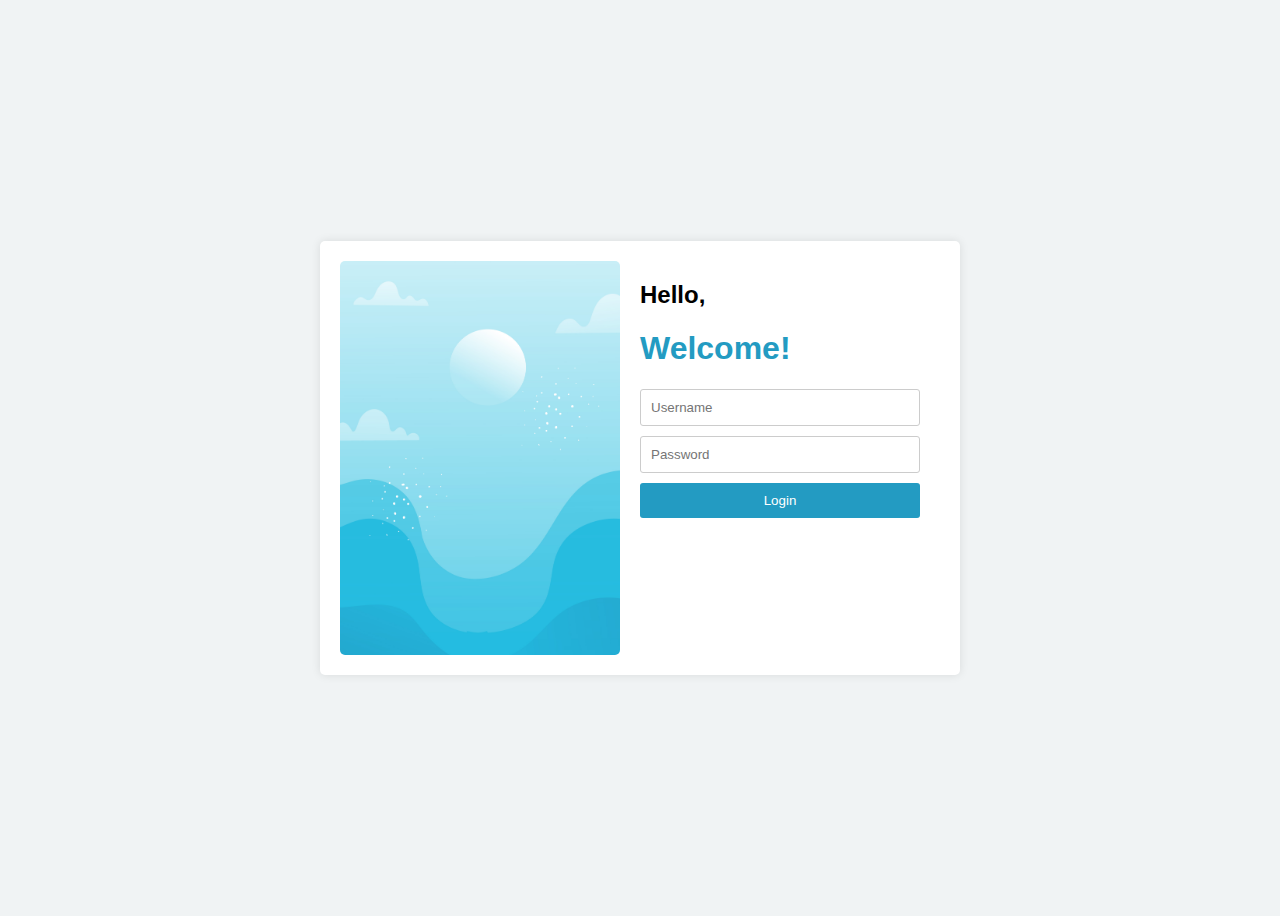
<file: index.html>
<!DOCTYPE html>
<html>
<head>
    <title>Login Page</title>
    <style>
        body {
            font-family: Arial, sans-serif;
            background-color: #F0F3F4;

            /* background-color: #B7E9F4; */
            display: flex;
            justify-content: center;
            align-items: center;
            height: 100vh;
        }
        .container {
            width: 600px;
            padding: 20px;
            background-color: #fff;
            border-radius: 5px;
            box-shadow: 0 0 10px rgba(0, 0, 0, 0.1);
            display: flex;
            margin: 0; /* Updated margin */
        }
        .container h1 {
            color: #239BC2;
        }
        .container .form-container {
            flex: 1;
            padding-right: 20px;
        }
        .container .image-container {
            flex: 1;
            border-radius: 5px;
            margin-right: 20px;
            overflow: hidden;
            display: flex; /* Added display property */
            align-items: flex-end; /* Added align-items property */
        }
        .container .image-container img {
            width: 100%;
            object-fit: cover;
        }
        .container .form-container form:not(.active) {
            display: none;
        }
        .container input[type="text"],
        .container input[type="password"],
        .container input[type="email"] {
            width: 100%;
            padding: 10px;
            margin-bottom: 10px;
            border: 1px solid #ccc;
            border-radius: 3px;
            box-sizing: border-box;
        }
        .container input[type="submit"] {
            width: 100%;
            padding: 10px;
            background-color: #239BC2;
            color: #fff;
            border: none;
            border-radius: 3px;
            cursor: pointer;
        }
        .container input[type="submit"]:hover {
            background-color: #239BC2;

        }
        .container p {
            text-align: center;
            margin-top: 10px;
        }
        .container p a {
            color: #239BC2;
            text-decoration: none;
        }
        .card {
            height: 300px;
        }
    </style>
</head>
<body>
    <div class="container">
        <div class="image-container">
            <img src="static/img/2797925-02.jpg" alt="Background Image">
        </div>
        <div class="form-container">
            <div class="card">
                <h2>Hello,</h2>
                <h1>Welcome!</h1>
                <form id="loginForm" class="active">
                    <input type="text" id="username" name="username" placeholder="Username" required>
                    <input type="password" id="password" name="password" placeholder="Password" required>
                    <input type="submit" value="Login">
                </form>
                <div id="error-message" style="color: red; display: none;"></div>
            </div>
        </div>
    </div>
    <script src="static/js/auth.js" ></script>
</body>
</html>
</file>
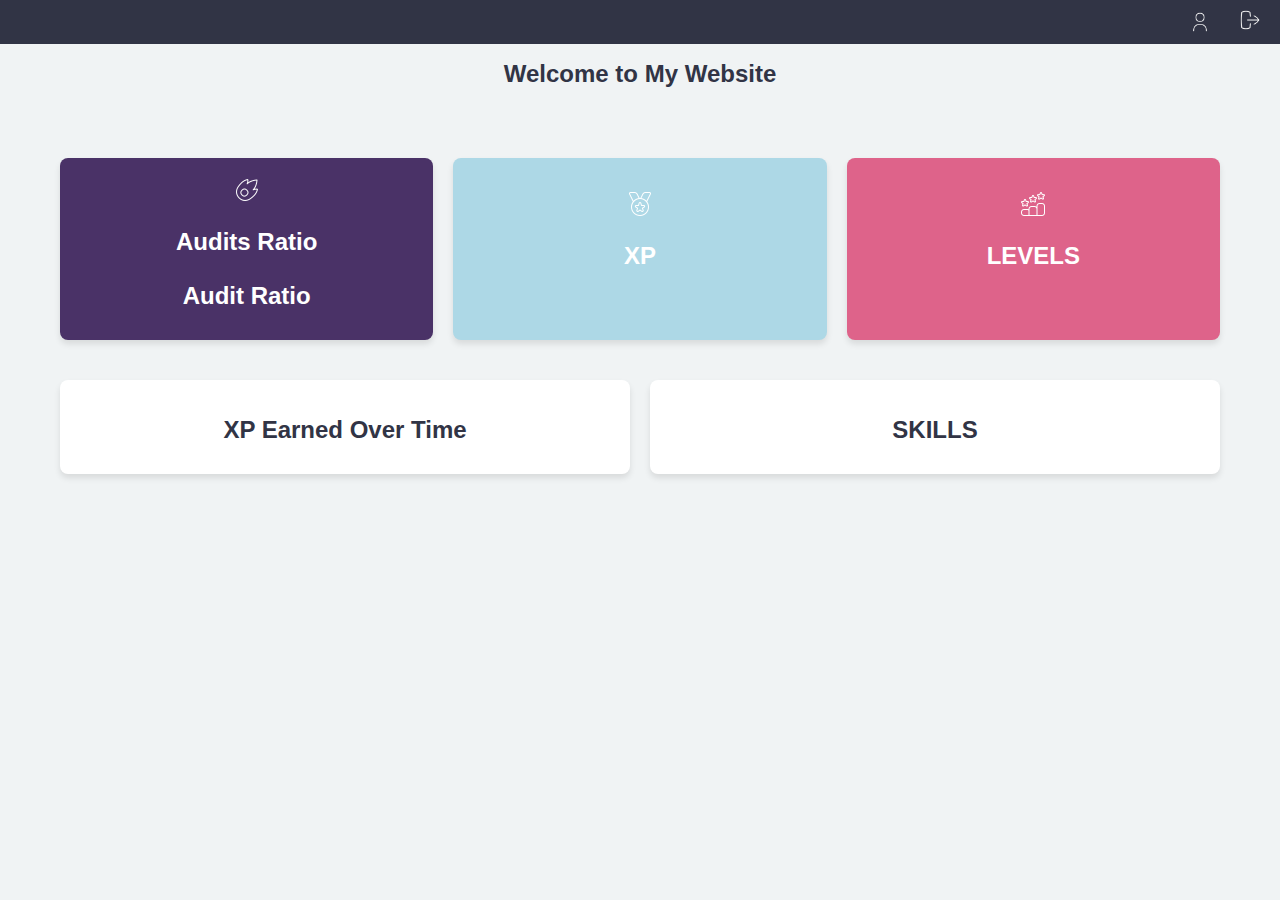
<file: graphql.html>
<!DOCTYPE html>
<html lang="en">
<head>
    <meta charset="UTF-8">
    <meta name="viewport" content="width=device-width, initial-scale=1.0">
    <link rel="stylesheet" href="/static/css/style.css" type="text/css">
    <link rel="icon" href="/static/img/dashboard-panel.png" type="image/x-icon">
    <title>Graphql</title>
    <script src="https://d3js.org/d3.v7.min.js"></script>


    <style>
        #tooltip {
          position: absolute;
          background-color: rgba(0, 0, 0, 0.75);
          color: #fff;
          padding: 5px;
          border-radius: 3px;
          font-size: 12px;
          pointer-events: none;
          opacity: 0;
          transition: opacity 0.2s;
        }
      </style>
</head>
<body>
    <header>
        <div class="user-info">
            <img src="/static/img/user.png" alt="User Icon">
            <span  id="userName" class="userName"></span>
            <a  class="logout" onclick="handleLogout()">
                <img src="/static/img/logout.png" alt="Logout">
            </a>
        </div>
    </header>
    
    <h1 class="welcome">Welcome to My Website</h1>
    <section class="dashboard">
        <div class="info">
            <div  style="background-color: #4A3267;" class="widget">
                <img src="/static/img/comet.png" alt="comet">
                <div>
                <h1>Audits Ratio</h1>
            </div>
                <h1 id="auditRatio">Audit Ratio</h1>
                <div class="svg-container" id="svgContainer"></div>
                <div id="tooltip"></div>

            </div>
            <div  style="background-color: lightblue;"class="widget">
                <img src="/static/img/medal.png" alt="medal">

                <div>
                <h1>XP</h1>
            </div>

                <h1 id="xp"></h1>

            </div>
            <div  style="background-color: #DE638A;" class="widget">
                <img src="/static/img/ranking-stars.png" alt="ranking-stars">

                <div>
                <h1>LEVELS</h1>
            </div>

                <h1 id="level"></h1>
            </div>
        </div>

        <div class="graphs">
            <div class="widget">
                <h1 class="graph-title">XP Earned Over Time</h1>
           <div id="xpPerProject"></div>
            </div>
            <div class="widget">
                <h1 class="graph-title" >SKILLS</h1>
                <div id="donut-chart-container"></div>
            </div>
        </div>
    </section>


    <script src="static/js/index.js" ></script>

</body>
</html>
</file>
<file: static/css/style.css>
:root {
    --color-plum: #4A3267;        /* Plum */
    --color-blush: #DE638A;       /* Blush */
    --color-peach: #F7B9C4;       /* Peach */
    --color-lavender: #F3D9E5;    /* Lavender */
    --color-lilac: #C6BADE;       /* Lilac */
}

body {
    font-family: Arial, sans-serif;
    background-color: #F0F3F4;
    color: var(--color-lilac);
    margin: 0;
}

/* Use the color variables in your styles */
h1 {
    /* color: var(--color-plum); */
    color: white;

    font-size: 24px;
    margin-bottom: 10px;
}

p {
    color: rgb(135, 109, 109);
    font-size: 16px;
}

h1 {
    text-align: center;
}

/* Additional styling using the color variables */
.button {
    background-color: var(--color-peach);
    color: white;
    padding: 10px 20px;
    border: none;
    border-radius: 5px;
    cursor: pointer;
}
.dashboard {
    display: flex;
    flex-direction: column;
    align-items: stretch;
    padding: 40px;
}

.graphs {
    display: flex;
    grid-template-columns: repeat(auto-fill, minmax(200px, 1fr));
    grid-gap: 20px;
    padding: 20px;
    
}

.info {
    display: flex;
    grid-template-columns: repeat(auto-fill, minmax(350px, 1fr));
    grid-gap: 20px;
    padding: 20px;
    
}


.widget {
    background-color: white;
    padding: 20px;
    border-radius: 8px;
    flex: 1 1 calc(33.33% - 20px);
    display: flex;
    flex-direction: column;
    align-items: center; /* Centers content horizontally */
    justify-content: center; /* Centers content vertically */
    box-sizing: border-box;
    box-shadow: 0 4px 6px rgba(0, 0, 0, 0.1);
}

.widget div {
    display: flex;
    flex-direction: row;
    align-items: center; /* Centers the image and title horizontally */
    justify-content: center;
}

.widget img {
    display: block;
    margin: 0 auto;
    max-width: 50px; /* Adjust size as needed */
    margin-bottom: 10px; /* Spacing between image and text */
}




@media only screen and (max-width: 768px) {
    .widget {
        width: 100%;
        /* min-width: 400px; */
    }

    .graphs {
        flex-direction: column;
    }

    .info {
        flex-direction: column;
    }
}

.graph {
    height: 200px;
    background-color: #fff;
    border-radius: 8px;
    border: 1px solid #ccc;
    display: flex;
    justify-content: center;
    align-items: center;
    min-width: 400px;
}

.graph-title{
    color:#313445;
}

.welcome{
    color:#313445;

}
/* header */
header {
    background-color: #313445;
    color: #fff;
    padding: 10px;
    text-align: right;
}

.user-info {
    display: flex;
    align-items: center;
    justify-content: flex-end;
}

.user-info img {
    width: 20px;
    height: 20px;
    margin-right: 10px;
}

.username {
    font-size: 14px;
}

.logout {
    color: #fff;
    text-decoration: none;
    margin-left: 20px;
    cursor: pointer;
}

.container {
    max-width: 90%; /* Responsive max-width */
    margin: 20px auto;
    padding: 20px;
    background-color: #fff;
    border-radius: 5px;
    box-shadow: 0 2px 4px rgba(0, 0, 0, 0.1);
}





#donut-chart-container div {
    margin: 5px 0; /* Add some space between skill items */
    display: flex;
    flex-direction: row;
    flex-wrap: wrap;
    justify-content: flex-start;
}



.responsive-svg {
    width: 100%;
    height: auto;
    max-width: 100%;
    display: block;
}


#xpPerProject {
    width: 100%;
    max-width: 1000px;
    height: auto; /* Adjust height as needed */
    margin: 0 auto; /* Center the chart on the page */
}

#svgContainer {
    width: 100%;
    max-width: 600px; /* Adjust as needed */
    margin: 0 auto;
}
</file>
